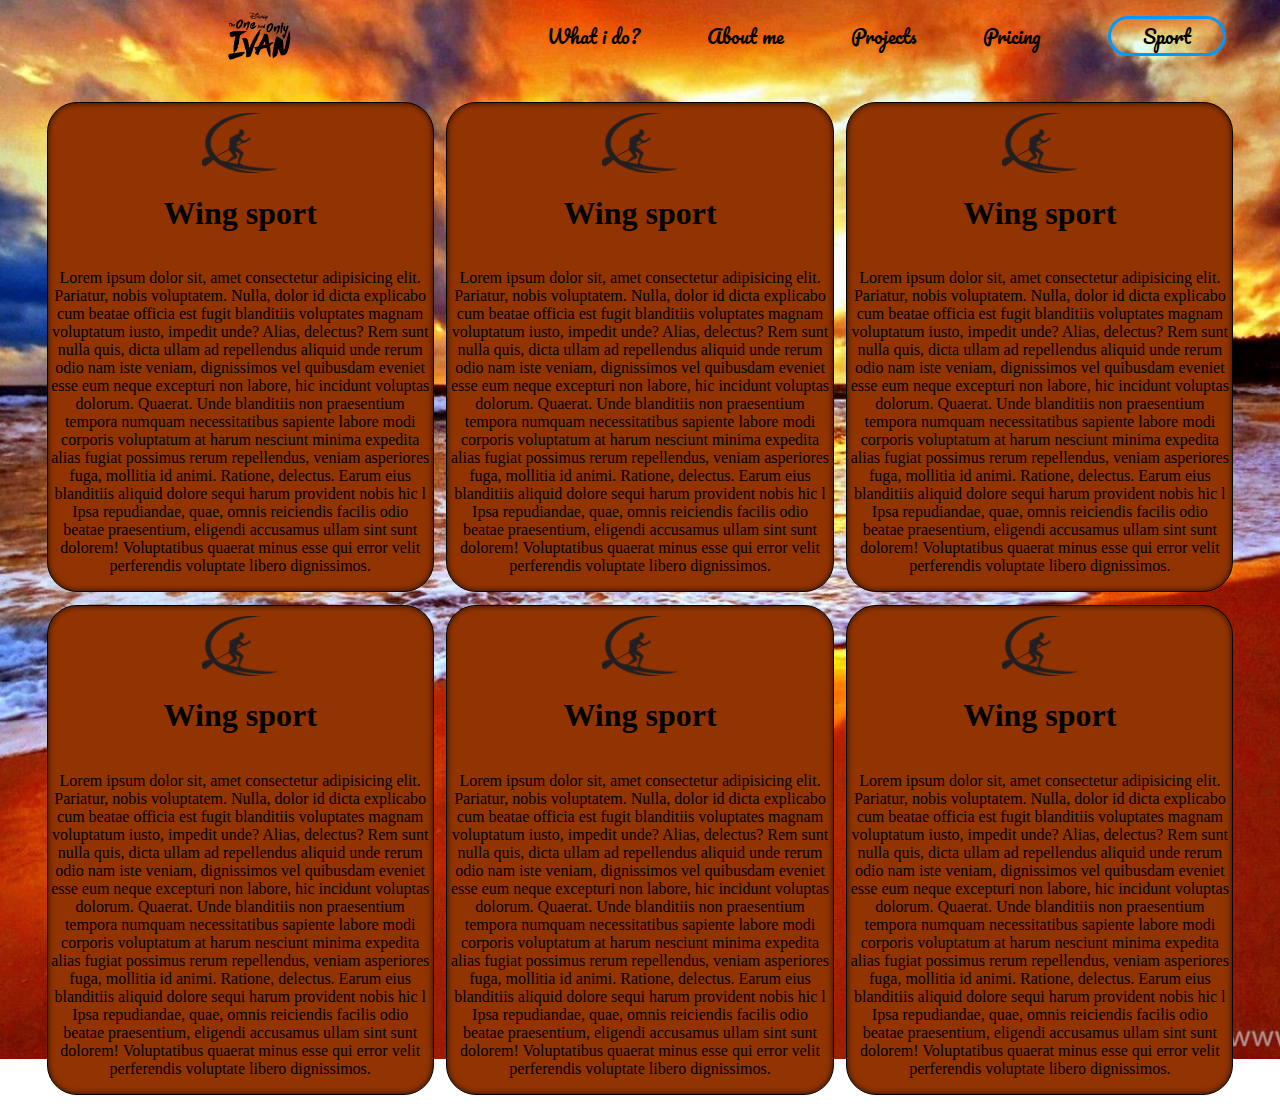
<file: index.html>
<!DOCTYPE html>
<html lang="en">

<head>

    <link rel="preconnect" href="https://fonts.googleapis.com">
    <link rel="preconnect" href="https://fonts.gstatic.com" crossorigin>
    <link href="https://fonts.googleapis.com/css2?family=Pacifico&display=swap" rel="stylesheet">
    <link rel="stylesheet" href="styles/style.css">
    <link rel="stylesheet" href="styles/style_header.css">

    <meta charset="UTF-8">
    <meta name="viewport" content="width=device-width, initial-scale=1.0">
    <title>potyfolio</title>
</head>

<body>
    <header>
        <div class="first_header">
            <img src="styles/img/IVAN_LOGO_black.png" alt="Ivan logo"> 
        </div>
        <div class="second_header">
            <a href="index_what_i_do.html">What i do?</a>
            <a href="index_what_i_do.html">About me</a>
            <a href="index_what_i_do.html">Projects</a>
            <a href="index_what_i_do.html">Pricing</a>
            <a href="index_what_i_do.html" class="quote">Sport</a>
        </div>
    </header>

    <div class="first_container">
        <div class="pidcont_first">
            <img src="styles/img/pngwing.png" alt="wing sport">
            <h1>Wing sport</h1>
            <p>Lorem ipsum dolor sit, amet consectetur adipisicing elit. Pariatur, nobis voluptatem. Nulla, dolor id dicta explicabo cum beatae officia est fugit blanditiis voluptates magnam voluptatum iusto, impedit unde? Alias, delectus?
            Rem sunt nulla quis, dicta ullam ad repellendus aliquid unde rerum odio nam iste veniam, dignissimos vel quibusdam eveniet esse eum neque excepturi non labore, hic incidunt voluptas dolorum. Quaerat.
            Unde blanditiis non praesentium tempora numquam necessitatibus sapiente labore modi corporis voluptatum at harum nesciunt minima expedita alias fugiat possimus rerum repellendus, veniam asperiores fuga, mollitia id animi. Ratione, delectus.
            Earum eius blanditiis aliquid dolore sequi harum provident nobis hic l Ipsa repudiandae, quae, omnis reiciendis facilis odio beatae praesentium, eligendi accusamus ullam sint sunt dolorem! Voluptatibus quaerat minus esse qui error velit perferendis voluptate libero dignissimos.
            </p>
        </div>

        <div class="pidcont_first">
            <img src="styles/img/pngwing.png" alt="wing sport">
            <h1>Wing sport</h1>
            <p>Lorem ipsum dolor sit, amet consectetur adipisicing elit. Pariatur, nobis voluptatem. Nulla, dolor id dicta explicabo cum beatae officia est fugit blanditiis voluptates magnam voluptatum iusto, impedit unde? Alias, delectus?
                Rem sunt nulla quis, dicta ullam ad repellendus aliquid unde rerum odio nam iste veniam, dignissimos vel quibusdam eveniet esse eum neque excepturi non labore, hic incidunt voluptas dolorum. Quaerat.
                Unde blanditiis non praesentium tempora numquam necessitatibus sapiente labore modi corporis voluptatum at harum nesciunt minima expedita alias fugiat possimus rerum repellendus, veniam asperiores fuga, mollitia id animi. Ratione, delectus.
                Earum eius blanditiis aliquid dolore sequi harum provident nobis hic l Ipsa repudiandae, quae, omnis reiciendis facilis odio beatae praesentium, eligendi accusamus ullam sint sunt dolorem! Voluptatibus quaerat minus esse qui error velit perferendis voluptate libero dignissimos.
                </p>
       </div>

        <div class="pidcont_first">
            <img src="styles/img/pngwing.png" alt="wing sport">
            <h1>Wing sport</h1>
            <p>Lorem ipsum dolor sit, amet consectetur adipisicing elit. Pariatur, nobis voluptatem. Nulla, dolor id dicta explicabo cum beatae officia est fugit blanditiis voluptates magnam voluptatum iusto, impedit unde? Alias, delectus?
                Rem sunt nulla quis, dicta ullam ad repellendus aliquid unde rerum odio nam iste veniam, dignissimos vel quibusdam eveniet esse eum neque excepturi non labore, hic incidunt voluptas dolorum. Quaerat.
                Unde blanditiis non praesentium tempora numquam necessitatibus sapiente labore modi corporis voluptatum at harum nesciunt minima expedita alias fugiat possimus rerum repellendus, veniam asperiores fuga, mollitia id animi. Ratione, delectus.
                Earum eius blanditiis aliquid dolore sequi harum provident nobis hic l Ipsa repudiandae, quae, omnis reiciendis facilis odio beatae praesentium, eligendi accusamus ullam sint sunt dolorem! Voluptatibus quaerat minus esse qui error velit perferendis voluptate libero dignissimos.
                </p>
        </div>

        <div class="pidcont_first">
            <img src="styles/img/pngwing.png" alt="wing sport">
            <h1>Wing sport</h1>
            <p>Lorem ipsum dolor sit, amet consectetur adipisicing elit. Pariatur, nobis voluptatem. Nulla, dolor id dicta explicabo cum beatae officia est fugit blanditiis voluptates magnam voluptatum iusto, impedit unde? Alias, delectus?
            Rem sunt nulla quis, dicta ullam ad repellendus aliquid unde rerum odio nam iste veniam, dignissimos vel quibusdam eveniet esse eum neque excepturi non labore, hic incidunt voluptas dolorum. Quaerat.
            Unde blanditiis non praesentium tempora numquam necessitatibus sapiente labore modi corporis voluptatum at harum nesciunt minima expedita alias fugiat possimus rerum repellendus, veniam asperiores fuga, mollitia id animi. Ratione, delectus.
            Earum eius blanditiis aliquid dolore sequi harum provident nobis hic l Ipsa repudiandae, quae, omnis reiciendis facilis odio beatae praesentium, eligendi accusamus ullam sint sunt dolorem! Voluptatibus quaerat minus esse qui error velit perferendis voluptate libero dignissimos.
            </p>
        </div>

        <div class="pidcont_first">
            <img src="styles/img/pngwing.png" alt="wing sport">
            <h1>Wing sport</h1>
            <p>Lorem ipsum dolor sit, amet consectetur adipisicing elit. Pariatur, nobis voluptatem. Nulla, dolor id dicta explicabo cum beatae officia est fugit blanditiis voluptates magnam voluptatum iusto, impedit unde? Alias, delectus?
                Rem sunt nulla quis, dicta ullam ad repellendus aliquid unde rerum odio nam iste veniam, dignissimos vel quibusdam eveniet esse eum neque excepturi non labore, hic incidunt voluptas dolorum. Quaerat.
                Unde blanditiis non praesentium tempora numquam necessitatibus sapiente labore modi corporis voluptatum at harum nesciunt minima expedita alias fugiat possimus rerum repellendus, veniam asperiores fuga, mollitia id animi. Ratione, delectus.
                Earum eius blanditiis aliquid dolore sequi harum provident nobis hic l Ipsa repudiandae, quae, omnis reiciendis facilis odio beatae praesentium, eligendi accusamus ullam sint sunt dolorem! Voluptatibus quaerat minus esse qui error velit perferendis voluptate libero dignissimos.
                </p>
       </div>

        <div class="pidcont_first">
            <img src="styles/img/pngwing.png" alt="wing sport">
            <h1>Wing sport</h1>
            <p>Lorem ipsum dolor sit, amet consectetur adipisicing elit. Pariatur, nobis voluptatem. Nulla, dolor id dicta explicabo cum beatae officia est fugit blanditiis voluptates magnam voluptatum iusto, impedit unde? Alias, delectus?
                Rem sunt nulla quis, dicta ullam ad repellendus aliquid unde rerum odio nam iste veniam, dignissimos vel quibusdam eveniet esse eum neque excepturi non labore, hic incidunt voluptas dolorum. Quaerat.
                Unde blanditiis non praesentium tempora numquam necessitatibus sapiente labore modi corporis voluptatum at harum nesciunt minima expedita alias fugiat possimus rerum repellendus, veniam asperiores fuga, mollitia id animi. Ratione, delectus.
                Earum eius blanditiis aliquid dolore sequi harum provident nobis hic l Ipsa repudiandae, quae, omnis reiciendis facilis odio beatae praesentium, eligendi accusamus ullam sint sunt dolorem! Voluptatibus quaerat minus esse qui error velit perferendis voluptate libero dignissimos.
                </p>
        </div>

    </div>
</body>

</html>
</file>
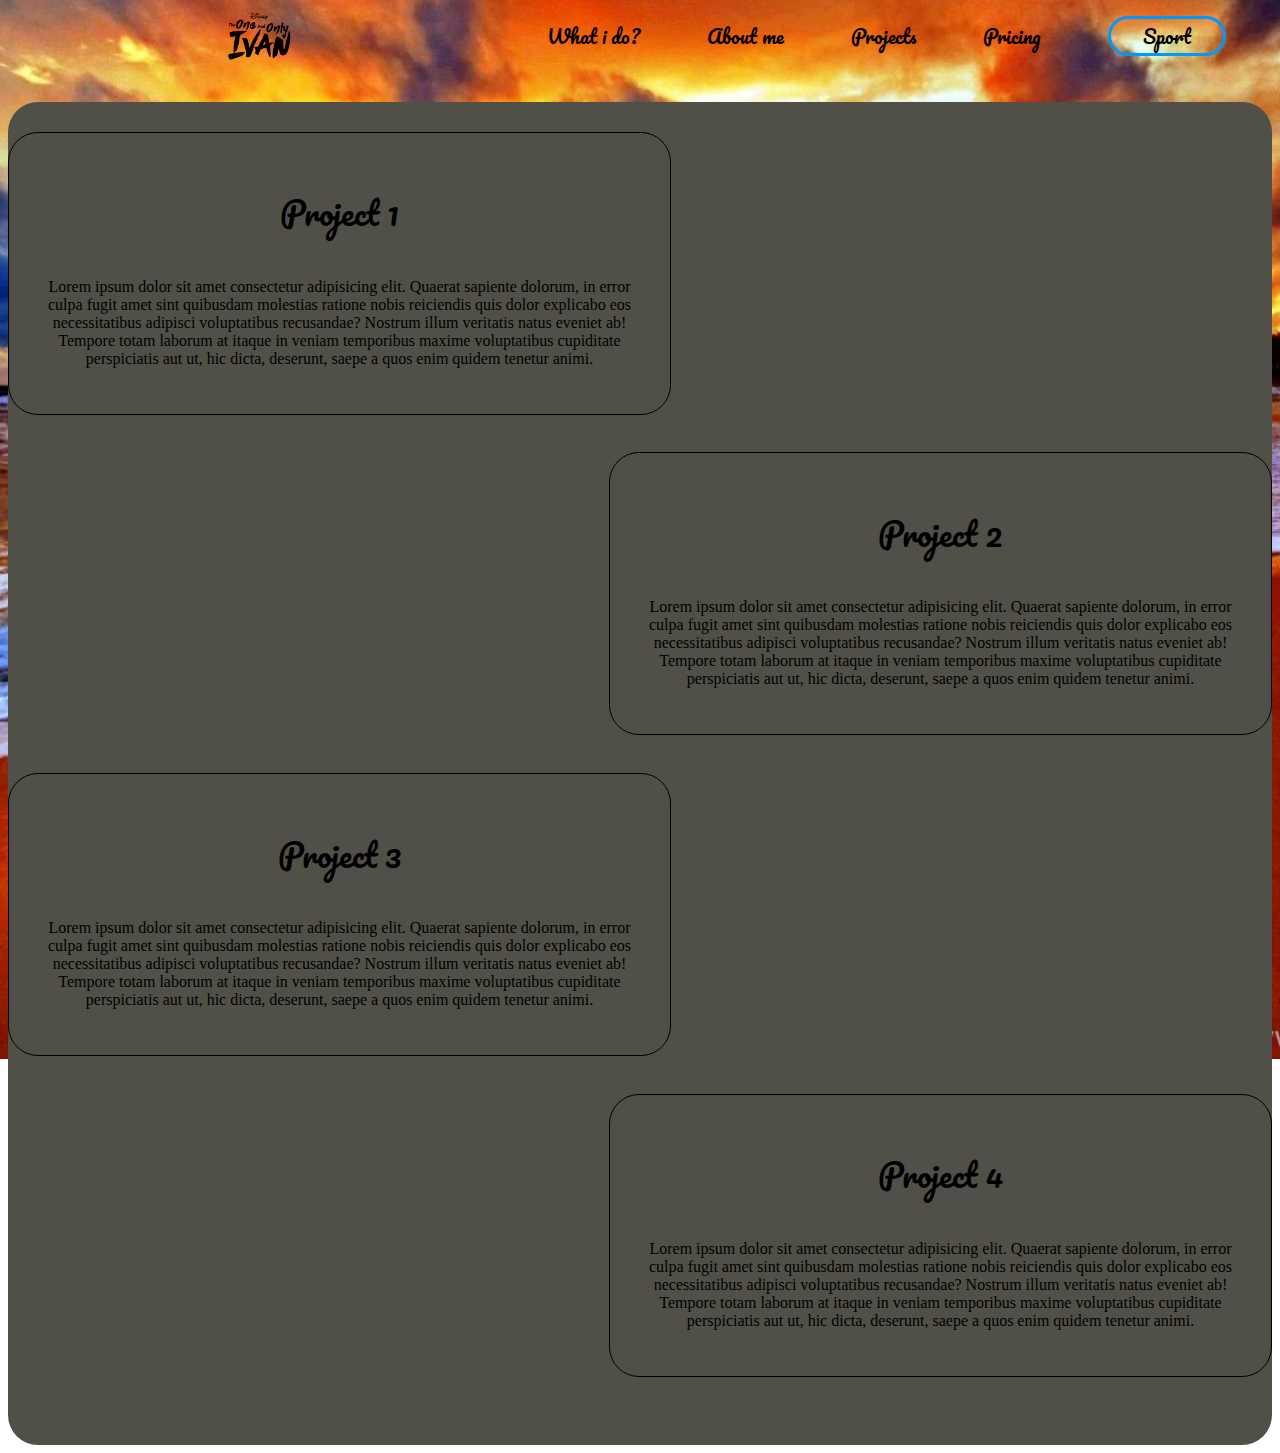
<file: index_what_i_do.html>
<!DOCTYPE html>
<html lang="en">
<head>
    <link rel="preconnect" href="https://fonts.googleapis.com">
    <link rel="preconnect" href="https://fonts.gstatic.com" crossorigin>
    <link href="https://fonts.googleapis.com/css2?family=Pacifico&display=swap" rel="stylesheet">
    <link rel="stylesheet" href="styles/style_i_do.css">
    <link rel="stylesheet" href="styles/style_header.css">

    <meta charset="UTF-8">
    <meta name="viewport" content="width=device-width, initial-scale=1.0">
    <title>potyfolio</title>
</head>
<body>
    <header>
        <div class="first_header">
            <img src="styles/img/IVAN_LOGO_black.png" alt="Ivan logo"> 
        </div>
        <div class="second_header">
            <a href="index_what_i_do.html">What i do?</a>
            <a href="index_what_i_do.html">About me</a>
            <a href="index_what_i_do.html">Projects</a>
            <a href="index_what_i_do.html">Pricing</a>
            <a href="index_what_i_do.html" class="quote">Sport</a>
        </div>
    </header>
    <div class="tree">

        <div class="branch">
            <div class="left">
                <h1>Project 1</h1>
                <p>Lorem ipsum dolor sit amet consectetur adipisicing elit. Quaerat sapiente dolorum, 
                in error culpa fugit amet sint quibusdam molestias ratione nobis reiciendis quis dolor explicabo eos necessitatibus
                adipisci voluptatibus recusandae?
                Nostrum illum veritatis natus eveniet ab! Tempore totam laborum at itaque in veniam temporibus maxime voluptatibus 
                cupiditate perspiciatis aut ut, hic dicta, deserunt, saepe a quos enim quidem tenetur animi.</p>
            </div>

            <div class="right">
                
            </div>
        </div>


        <div class="branch">
            

            <div class="right">
                
            </div>

            <div class="left">
                <h1>Project 2</h1>
                <p>Lorem ipsum dolor sit amet consectetur adipisicing elit. Quaerat sapiente dolorum, 
                in error culpa fugit amet sint quibusdam molestias ratione nobis reiciendis quis dolor explicabo eos necessitatibus
                adipisci voluptatibus recusandae?
                Nostrum illum veritatis natus eveniet ab! Tempore totam laborum at itaque in veniam temporibus maxime voluptatibus 
                cupiditate perspiciatis aut ut, hic dicta, deserunt, saepe a quos enim quidem tenetur animi.</p>
            </div>
        </div>



        <div class="branch">
            <div class="left">
                <h1>Project 3</h1>
                <p>Lorem ipsum dolor sit amet consectetur adipisicing elit. Quaerat sapiente dolorum, 
                in error culpa fugit amet sint quibusdam molestias ratione nobis reiciendis quis dolor explicabo eos necessitatibus
                adipisci voluptatibus recusandae?
                Nostrum illum veritatis natus eveniet ab! Tempore totam laborum at itaque in veniam temporibus maxime voluptatibus 
                cupiditate perspiciatis aut ut, hic dicta, deserunt, saepe a quos enim quidem tenetur animi.</p>
            </div>

            <div class="right">
                
            </div>
        </div>




        <div class="branch">
   
            <div class="right">
                
            </div>

            <div class="left">
                <h1>Project 4</h1>
                <p>Lorem ipsum dolor sit amet consectetur adipisicing elit. Quaerat sapiente dolorum, 
                in error culpa fugit amet sint quibusdam molestias ratione nobis reiciendis quis dolor explicabo eos necessitatibus
                adipisci voluptatibus recusandae?
                Nostrum illum veritatis natus eveniet ab! Tempore totam laborum at itaque in veniam temporibus maxime voluptatibus 
                cupiditate perspiciatis aut ut, hic dicta, deserunt, saepe a quos enim quidem tenetur animi.</p>
            </div>

        </div>




    </div>
</body>
</html>
</file>
<file: styles/style.css>
body {
    background-image: url(img/288916_beach-background-images-9020-hd-wallpapers-site_2960x1850_h.jpg);
    background-repeat: no-repeat;
    background-attachment: fixed;
    background-size: 1950px;
    background-position: center;
}

div.first_container {
    margin-top: 3%;
    /* margin-bottom: 3%; */

    display: flex;
    flex-wrap: wrap;
    justify-content: center;
    gap: 1%;
    /* column-gap: 1%; */
}





div.first_container .pidcont_first {
    -webkit-box-shadow: inset 0px 0px 7px -1px rgba(0,0,0,1);
    -moz-box-shadow: inset 0px 0px 7px -1px rgba(0,0,0,1);
    box-shadow: inset 0px 0px 7px -1px rgba(0,0,0,1);
    width: 30%;
    /* height: 500px; */
    display: flex;
    align-items: center;
    flex-direction: column;
    background-color: rgb(146, 52, 1);
    padding-top: 10px;
    padding-left: 3px;
    padding-right: 3px;
    border-radius: 30px;
    border: rgb(0, 0, 0) 1px solid;
    margin-bottom: 1%;
}







div.first_container .pidcont_first img {
    width: 20%;
}

/* div.first_container .pidcont_first h1 {} */

div.first_container .pidcont_first p {
    text-align: center;
}






@media (min-width: 2560px ) {
    body {
        background-size: 2600px;
    }

    
    div.first_container .pidcont_first {
        width: 40%;  
    }
}





@media (max-width: 1024px ) {
    body {
        background-size: 1060px;
    }

    
    div.first_container .pidcont_first {
        width: 40%;  
    }

    div.first_container .pidcont_first p {
        font-size: smaller;  
    }
}



@media (max-width: 425px ) {
    body {
        background-size: 1060px;
    }

    
    div.first_container .pidcont_first {
        width: 40%;  
    }

    div.first_container .pidcont_first p {
        font-size: xx-small;  
    }
    
    div.first_container .pidcont_first h1 {
        font-size: xx-small;  
    }
}


@media (max-width: 375px ) {
    body {
        background-size: 1060px;
    }

    
    div.first_container .pidcont_first {
        width: 70%;  
    }

    div.first_container .pidcont_first p {
        font-size: xx-small;  
    }
    
    div.first_container .pidcont_first h1 {
        font-size:medium;  
    }
}







/* alt shift F - форматування */
</file>
<file: styles/style_header.css>
header {
    display: flex; 
    width: 100%;
}

header .first_header {
    display: flex;
    justify-content: center;
    width: 40%;
 
}

header .first_header img {
    align-self:center;
    width: 18%;
}



header .second_header {
    justify-content: space-around ;
    width: 59%;
    display: flex;
    align-items: center;

}
header .second_header  a {
    text-decoration: none;
    font-family: "Pacifico", cursive;
    font-weight: 400;
    font-style: normal;
    display: flex;
    font-size: larger;
    align-items: center;
    transition: 0.7s;
    color:  rgb(0, 0, 0)

}




header .second_header  a:hover {
    color: rgb(0, 153, 255)

}




header .second_header .quote {
    align-items: center;
    justify-content: center;
    display: flex;
    width: 15%;
    text-decoration: none;
    font-family: "Pacifico", cursive;
    font-weight: 400;
    font-style: normal;
    display: flex;
    font-size: larger;
    align-items: center;
    border-radius: 20px;
    /* background-color: brown; */
    border: rgb(0, 153, 255) 3px solid;
    transition: 0.7s;
}


/* @media (max-width: 430px) {
    header .second_header  a {
        font-size: 50%;
    }
    header .second_header .quote {
        font-size: 50%
    }

} */

header .second_header .quote:hover {
    background-color: rgb(0, 153, 255);
    color: black;
}





@media (min-width: 2560px) {
    header .second_header  a {
        font-size: 210%;
    }
    header .second_header .quote {
        font-size: 210%
    }

    
    header .first_header img {
        align-self:center;
        width: 30%;
    }
}


@media (max-width: 1024px ) {
    header .second_header  a {
        font-size: 90%;
    }
    header .second_header .quote {
        font-size: 90%
    }

    
    header .first_header img {
        align-self:center;
        width: 30%;
    }
}


@media (max-width: 425px ) {
    header .second_header  a {
        font-size: 50%;
    }
    header .second_header .quote {
        font-size: 50%;
        border: rgb(0, 153, 255) 1px solid;
    }
    
    header .first_header img {
        align-self:center;
        width: 30%;
    }
}

@media (max-width: 375px ) {
    header .second_header  a {
        font-size: 60%;
    }
    header .second_header .quote {
        font-size: 50%;
        border: rgb(0, 153, 255) 1px solid;
    }

    header .first_header img {
        align-self:center;
        width: 30%;
    }
    
}


@media (max-width: 320px ) {
    header .second_header  a {
        font-size: 45%;
    }
    header .second_header .quote {
        font-size: 50%;
        border: rgb(0, 153, 255) 1px solid;
    }

    header .first_header img {
        align-self:center;
        width: 30%;
    }
    
}




/* z-index */
</file>
<file: styles/style_i_do.css>
body {
    background-image: url(img/288916_beach-background-images-9020-hd-wallpapers-site_2960x1850_h.jpg);
    background-repeat: no-repeat;
    background-attachment: fixed;
    background-size: 1950px;
    background-position: center;
}

.tree {
    padding-top: 30px;
    padding-bottom: 30px;

    display: flex;
    flex-direction: column;
    margin-top: 3%;
    border-top-left-radius: 30px;
    border-top-right-radius: 30px;
    border-bottom-left-radius: 30px;
    border-bottom-right-radius: 30px;
    background-color: rgb(81, 80, 72);
}

.branch {
    display: flex;
    width: 100%;
    justify-content: space-between;
}

.left {
    display: flex;
    flex-direction: column;
    width: 49%;
    /* background-color: rgba(165, 42, 42, 0.547); */
    padding: 30px;
    
    border: black 1px solid;
    border-radius: 30px;
    margin-bottom: 3%;




}

.right {
    display: flex;
    flex-direction: column;
    width: 49%;
    /* background-color: rgba(0, 0, 255, 0.545); */
    /* padding: 30px; */



}

.left h1 {
    text-align: center;
    text-decoration: none;
    font-family: "Pacifico", cursive;
    font-weight: 400;
    font-style: normal;
}


.left p {
    text-align: center;


}







@media (min-width: 2560px ) {
    body {
        background-size: 2600px;
    }

    h1 {
        font-size: x-large;

    }

    p {
        font-size: x-large;
    }
 
}


@media (max-width: 768px ) {
    .right {
        width: 0%;
    }

    .left {
        width: 90%;
        align-self: center;

    }

    .branch {
        justify-content: center;

        

    }

}


@media (max-width: 375px ) {
    .right {
        width: 0%;
    }

    .left {
        width: 90%;
        align-self: center;

    }

    h1 {
        font-size: small;
    }
    
    p {
        font-size: small;

    }

    .branch {
        justify-content: center;

        

    }

}
</file>
